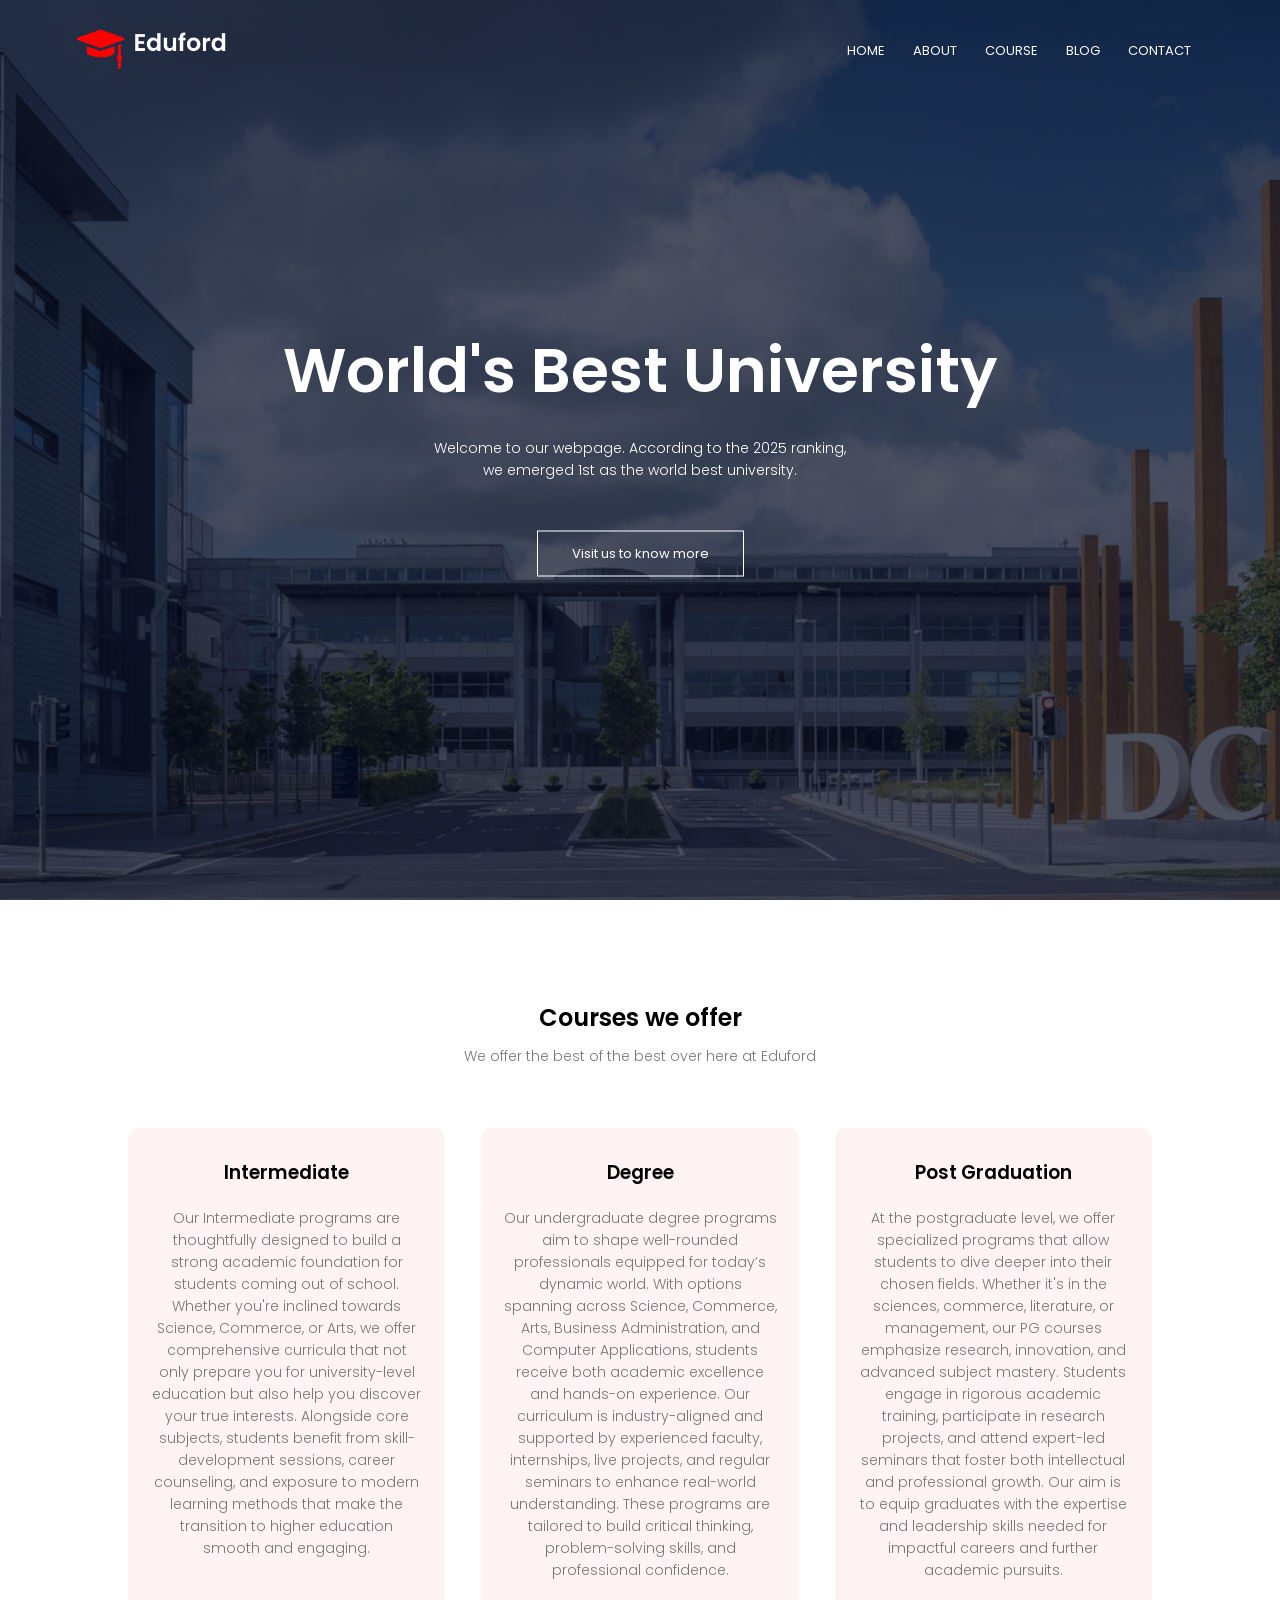
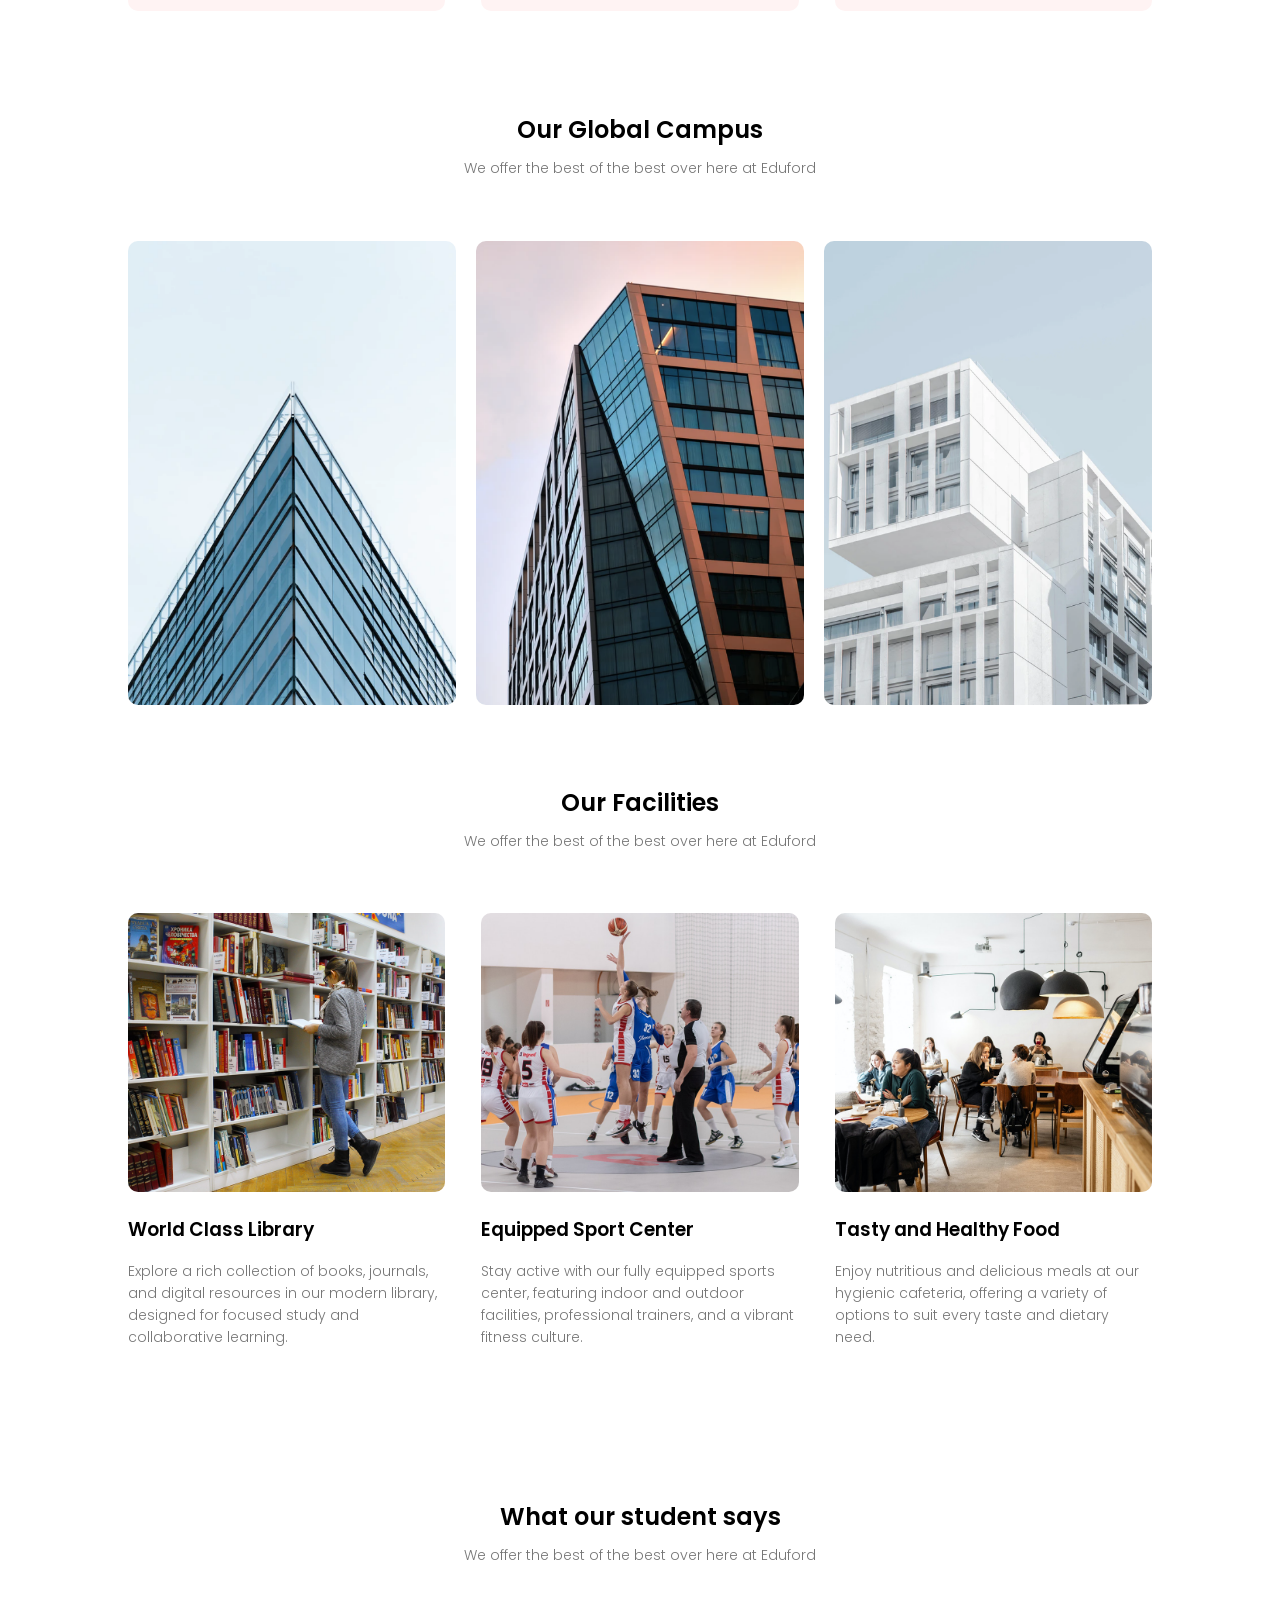
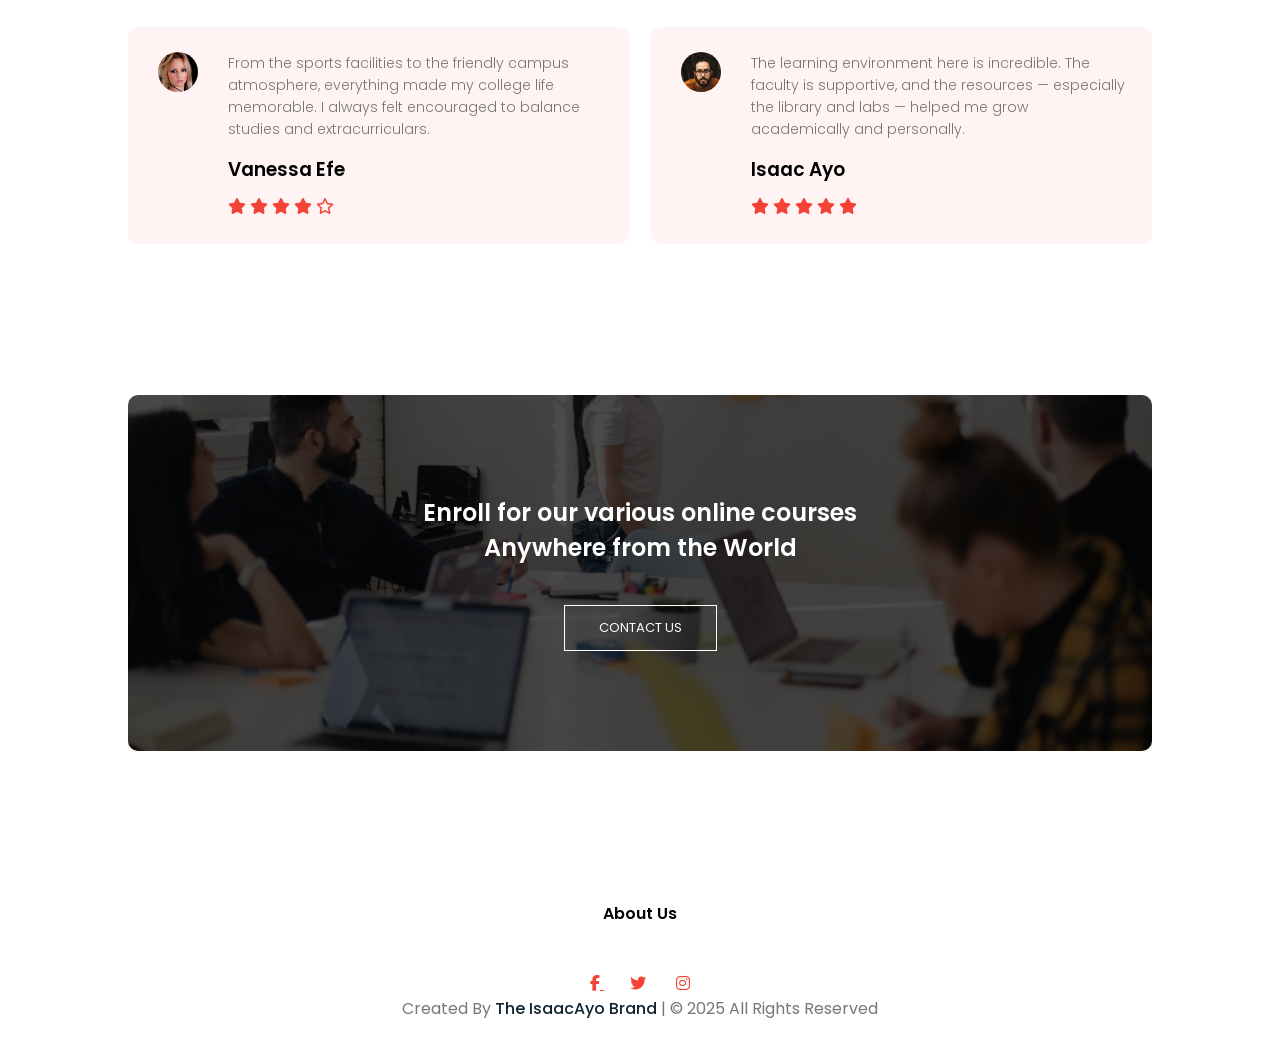
<file: index.html>
<!DOCTYPE html>
<html>
<head>
	<meta charset="utf-8">
	<meta name="viewport" content="width=device-width, initial-scale=1">
	<title>Eduford | Homepage</title>
	<link rel="stylesheet" href="https://cdnjs.cloudflare.com/ajax/libs/font-awesome/6.7.2/css/all.min.css" integrity="sha512-Evv84Mr4kqVGRNSgIGL/F/aIDqQb7xQ2vcrdIwxfjThSH8CSR7PBEakCr51Ck+w+/U6swU2Im1vVX0SVk9ABhg==" crossorigin="anonymous" referrerpolicy="no-referrer" />
	<link rel="stylesheet" type="text/css" href="style.css">
	<link rel="preconnect" href="https://fonts.googleapis.com">
<link rel="preconnect" href="https://fonts.gstatic.com" crossorigin>
<link href="https://fonts.googleapis.com/css2?family=Poppins:wght@400;500;600;700&display=swap" rel="stylesheet">
</head>
<body>
 
 <section class="header">
 	<nav>
 		<a href="index.html"><img src="img/logo.png"></a>
 		<div class="nav-link" id="navlink">
 			<div class="menu"><i class="fa-solid fa-xmark" onclick="hideMenu()"></i></div> 
 			<ul>
 				<li><a href="index.html">HOME</a></li>
 				<li><a href="about.html">ABOUT</a></li>
 				<li><a href="course.html">COURSE</a></li>
 				<li><a href="blog.html">BLOG</a></li>
 				<li><a href="contact.html">CONTACT</a></li>
 			</ul>
 		</div>
 		<div class="cancel"><i class="fa-solid fa-bars" onclick="showMenu()"></i></div>
 	</nav>

 	<div class="text-box">
 		<h1>World's Best University</h1>
 		<p>Welcome to our webpage. According to the 2025 ranking,<br> we emerged 1st as the world best university.</p>
 		<a href="register.html" class="hero-btn">Visit us to know more</a>
 	</div>
 </section>


<!--course-->
<section class="course" id="courses">
	<h1>Courses we offer</h1>
	<p>We offer the best of the best over here at Eduford</p>

	<div class="row">
		<div class="course-col">
			<h3>Intermediate</h3>
			<p>Our Intermediate programs are thoughtfully designed to build a strong academic foundation for students coming out of school. Whether you're inclined towards Science, Commerce, or Arts, we offer comprehensive curricula that not only prepare you for university-level education but also help you discover your true interests. Alongside core subjects, students benefit from skill-development sessions, career counseling, and exposure to modern learning methods that make the transition to higher education smooth and engaging.</p>
		</div>

		<div class="course-col">
			<h3>Degree</h3>
			<p>Our undergraduate degree programs aim to shape well-rounded professionals equipped for today’s dynamic world. With options spanning across Science, Commerce, Arts, Business Administration, and Computer Applications, students receive both academic excellence and hands-on experience. Our curriculum is industry-aligned and supported by experienced faculty, internships, live projects, and regular seminars to enhance real-world understanding. These programs are tailored to build critical thinking, problem-solving skills, and professional confidence.</p>
		</div>

		<div class="course-col">
			<h3>Post Graduation</h3>
			<p>At the postgraduate level, we offer specialized programs that allow students to dive deeper into their chosen fields. Whether it's in the sciences, commerce, literature, or management, our PG courses emphasize research, innovation, and advanced subject mastery. Students engage in rigorous academic training, participate in research projects, and attend expert-led seminars that foster both intellectual and professional growth. Our aim is to equip graduates with the expertise and leadership skills needed for impactful careers and further academic pursuits.
</p>
		</div>
	</div>

</section>

<!--Campus-->
<section class="campus">
	<h1>Our Global Campus</h1>
	<p>We offer the best of the best over here at Eduford</p>

	<div class="row">
		<div class="campus-col">
			<img src="img/london.png">
			<div class="layer">
				<h3>LONDON</h3>
			</div>
		</div>

		<div class="campus-col">
			<img src="img/newyork.png">
			<div class="layer">
				<h3>NEWYORK</h3>
			</div>
		</div>

		<div class="campus-col">
			<img src="img/washington.png">
			<div class="layer">
				<h3>WASHINGTON</h3>
			</div>
		</div>
	</div>
</section>

<!--facilities-->
<section class="facility">
	<h1>Our Facilities</h1>
	<p>We offer the best of the best over here at Eduford</p>

	<div class="row">
		<div class="facility-col">
			<img src="img/library.png">
			<h3>World Class Library</h3>
			<p>Explore a rich collection of books, journals, and digital resources in our modern library, designed for focused study and collaborative learning.</p>
		</div>

		<div class="facility-col">
			<img src="img/basketball.png">
			<h3>Equipped Sport Center</h3>
			<p>Stay active with our fully equipped sports center, featuring indoor and outdoor facilities, professional trainers, and a vibrant fitness culture.
</p>
		</div>

		<div class="facility-col">
			<img src="img/cafeteria.png">
			<h3>Tasty and Healthy Food</h3>
			<p>Enjoy nutritious and delicious meals at our hygienic cafeteria, offering a variety of options to suit every taste and dietary need.</p>
		</div>
	</div>
</section>

<!---Testimonials-->
<section class="testimony" id="blog">
	<h1>What our student says</h1>
	<p>We offer the best of the best over here at Eduford</p>

	<div class="row">
		<div class="testimony-col">
			<img src="img/user1.jpg">
			<div>
				<p>From the sports facilities to the friendly campus atmosphere, everything made my college life memorable. I always felt encouraged to balance studies and extracurriculars.</p>
				<h3>Vanessa Efe</h3>
					<i class="fa-solid fa-star" style="color: #f44336;"></i>
					<i class="fa-solid fa-star" style="color: #f44336;"></i>
					<i class="fa-solid fa-star" style="color: #f44336;"></i>
					<i class="fa-solid fa-star" style="color: #f44336;"></i>
					<i class="fa-regular fa-star" style="color: #f44336;"></i>
			</div>
		</div>

		<div class="testimony-col">
			<img src="img/user2.jpg">
			<div>
				<p>The learning environment here is incredible. The faculty is supportive, and the resources — especially the library and labs — helped me grow academically and personally.</p>
				<h3>Isaac Ayo</h3>
					<i class="fa-solid fa-star" style="color: #f44336;"></i>
					<i class="fa-solid fa-star" style="color: #f44336;"></i>
					<i class="fa-solid fa-star" style="color: #f44336;"></i>
					<i class="fa-solid fa-star" style="color: #f44336;"></i>
					<i class="fa-solid fa-star" style="color: #f44336;"></i>
			</div>
		</div>
	</div>
</section>


<!---Call to Action--->
<section class="cta">
	<h1>Enroll for our various online courses <br>Anywhere from the World</h1>
	<a href="contact.html" class="hero-btn">CONTACT US</a>
</section>

<!---Footer--->
<footer class="footer">
	<h4>About Us</h4>
	<p></p>
	<div class="media-icons">
		  <a href="#"><i class="fab fa-facebook-f"></i> </a>
		  <a href="#"><i class="fab fa-twitter"></i></a>
		  <a href="#"><i class="fab fa-instagram"></i></a>
	  </div>
	  <span>Created By <a href="#">The IsaacAyo Brand</a> | &#169; 2025 All Rights Reserved</span>
</footer>



<!--Js for toggle-->
 <script>
 	
 	var navlink = document.getElementById("navlink");

 	function showMenu(){
 		navlink.style.right = "0"
 	}
 	function hideMenu(){
 		navlink.style.right = "-200px"
 	}
 </script>
</body>
</html>
</file>
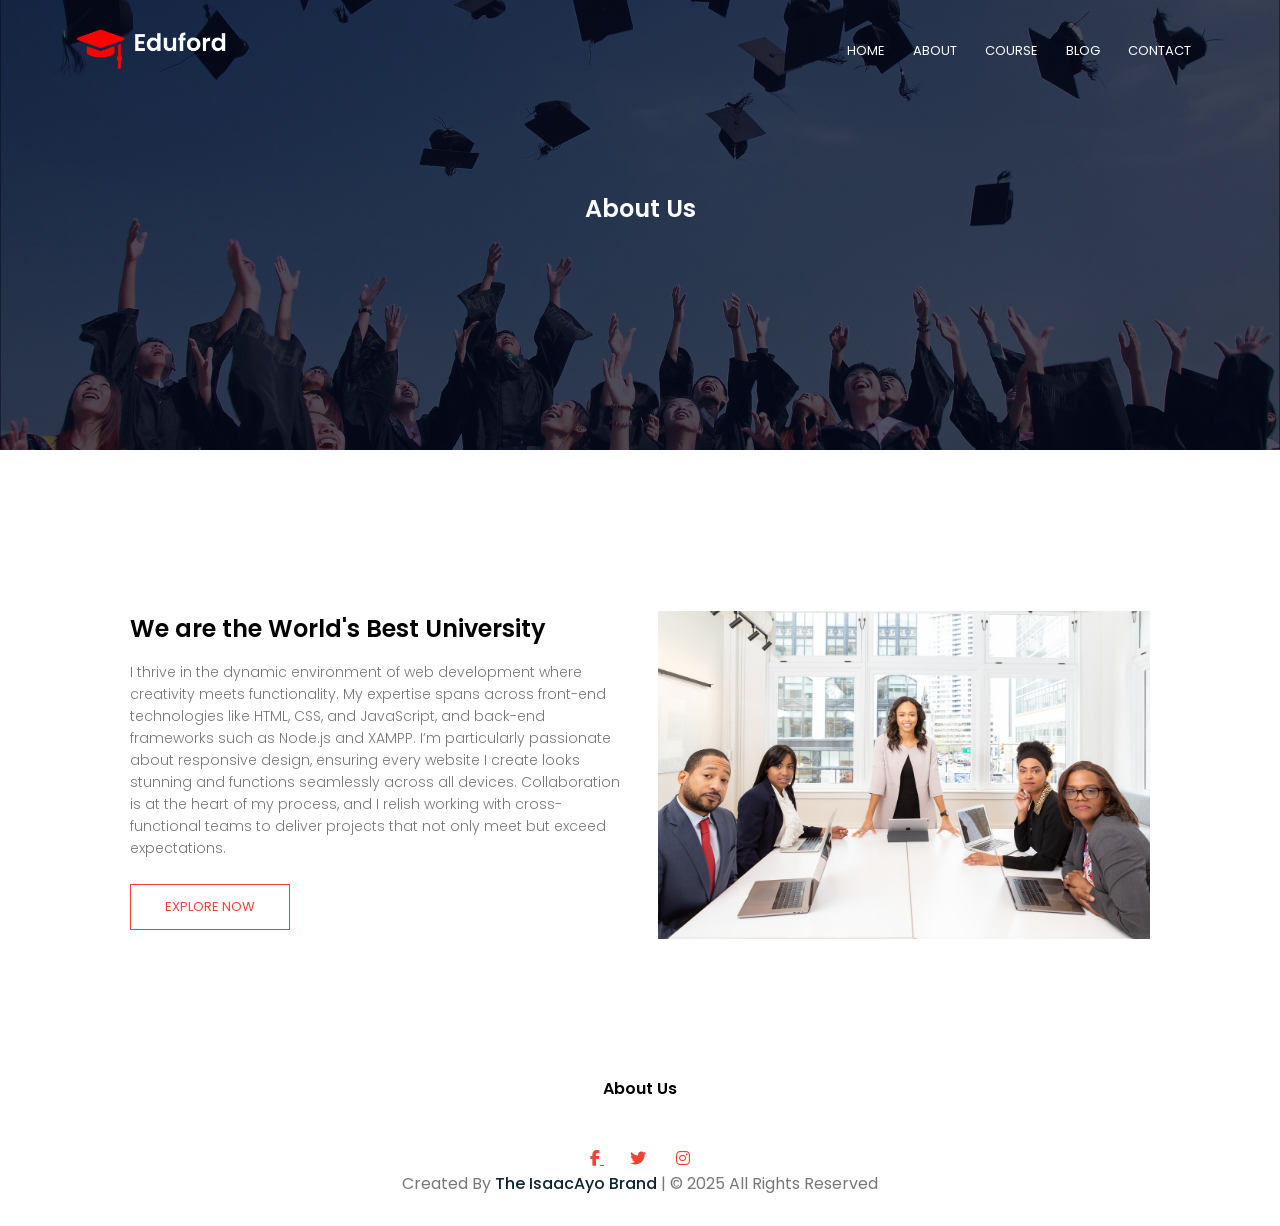
<file: about.html>
<!DOCTYPE html>
<html>
<head>
	<meta charset="utf-8">
	<meta name="viewport" content="width=device-width, initial-scale=1">
	<title>Eduford | About Us</title>
	<link rel="stylesheet" href="https://cdnjs.cloudflare.com/ajax/libs/font-awesome/6.7.2/css/all.min.css" integrity="sha512-Evv84Mr4kqVGRNSgIGL/F/aIDqQb7xQ2vcrdIwxfjThSH8CSR7PBEakCr51Ck+w+/U6swU2Im1vVX0SVk9ABhg==" crossorigin="anonymous" referrerpolicy="no-referrer" />
	<link rel="stylesheet" type="text/css" href="style.css">
	<link rel="preconnect" href="https://fonts.googleapis.com">
<link rel="preconnect" href="https://fonts.gstatic.com" crossorigin>
<link href="https://fonts.googleapis.com/css2?family=Poppins:wght@400;500;600;700&display=swap" rel="stylesheet">
</head>
<body>
 
 <section class="about-header">
 	<nav>
 		<a href="index.html"><img src="img/logo.png"> </a>
 		<div class="nav-link" id="navlink">
 			<div class="menu"><i class="fa-solid fa-xmark" onclick="hideMenu()"></i></div> 
 			<ul>
 				<li><a href="index.html">HOME</a></li>
 				<li><a href="about.html">ABOUT</a></li>
 				<li><a href="course.html">COURSE</a></li>
 				<li><a href="blog.html">BLOG</a></li>
 				<li><a href="contact.html">CONTACT</a></li>
 			</ul>
 		</div>
 		<div class="cancel"><i class="fa-solid fa-bars" onclick="showMenu()"></i></div> 
 	</nav>

 	<h1>About Us</h1>
 </section>

<!---About us content--->
<section class="about-us">
	<div class="row">
		<div class="about-col">
			<h1>We are the World's Best University</h1>
			<p>I thrive in the dynamic environment of web development where creativity meets functionality. My expertise spans across front-end technologies like HTML, CSS, and JavaScript, and back-end frameworks such as Node.js and XAMPP. I’m particularly passionate about responsive design, ensuring every website I create looks stunning and functions seamlessly across all devices. Collaboration is at the heart of my process, and I relish working with cross-functional teams to deliver projects that not only meet but exceed expectations.</p>
			<a href="" class="hero-btn red-btn">EXPLORE NOW</a>
		</div>

		<div class="about-col">
			<img src="img/about.jpg">
		</div>
	</div>
</section>

<!---Footer--->
<footer class="footer">
	<h4>About Us</h4>
	<p></p>
	<div class="media-icons">
		  <a href="#"><i class="fab fa-facebook-f"></i> </a>
		  <a href="#"><i class="fab fa-twitter"></i></a>
		  <a href="#"><i class="fab fa-instagram"></i></a>
	  </div>
	  <span>Created By <a href="#">The IsaacAyo Brand</a> | &#169; 2025 All Rights Reserved</span>
</footer>



<!--Js for toggle-->
 <script>
 	
 	var navlink = document.getElementById("navlink");

 	function showMenu(){
 		navlink.style.right = "0"
 	}
 	function hideMenu(){
 		navlink.style.right = "-200px"
 	}
 </script>
</body>
</html>
</file>
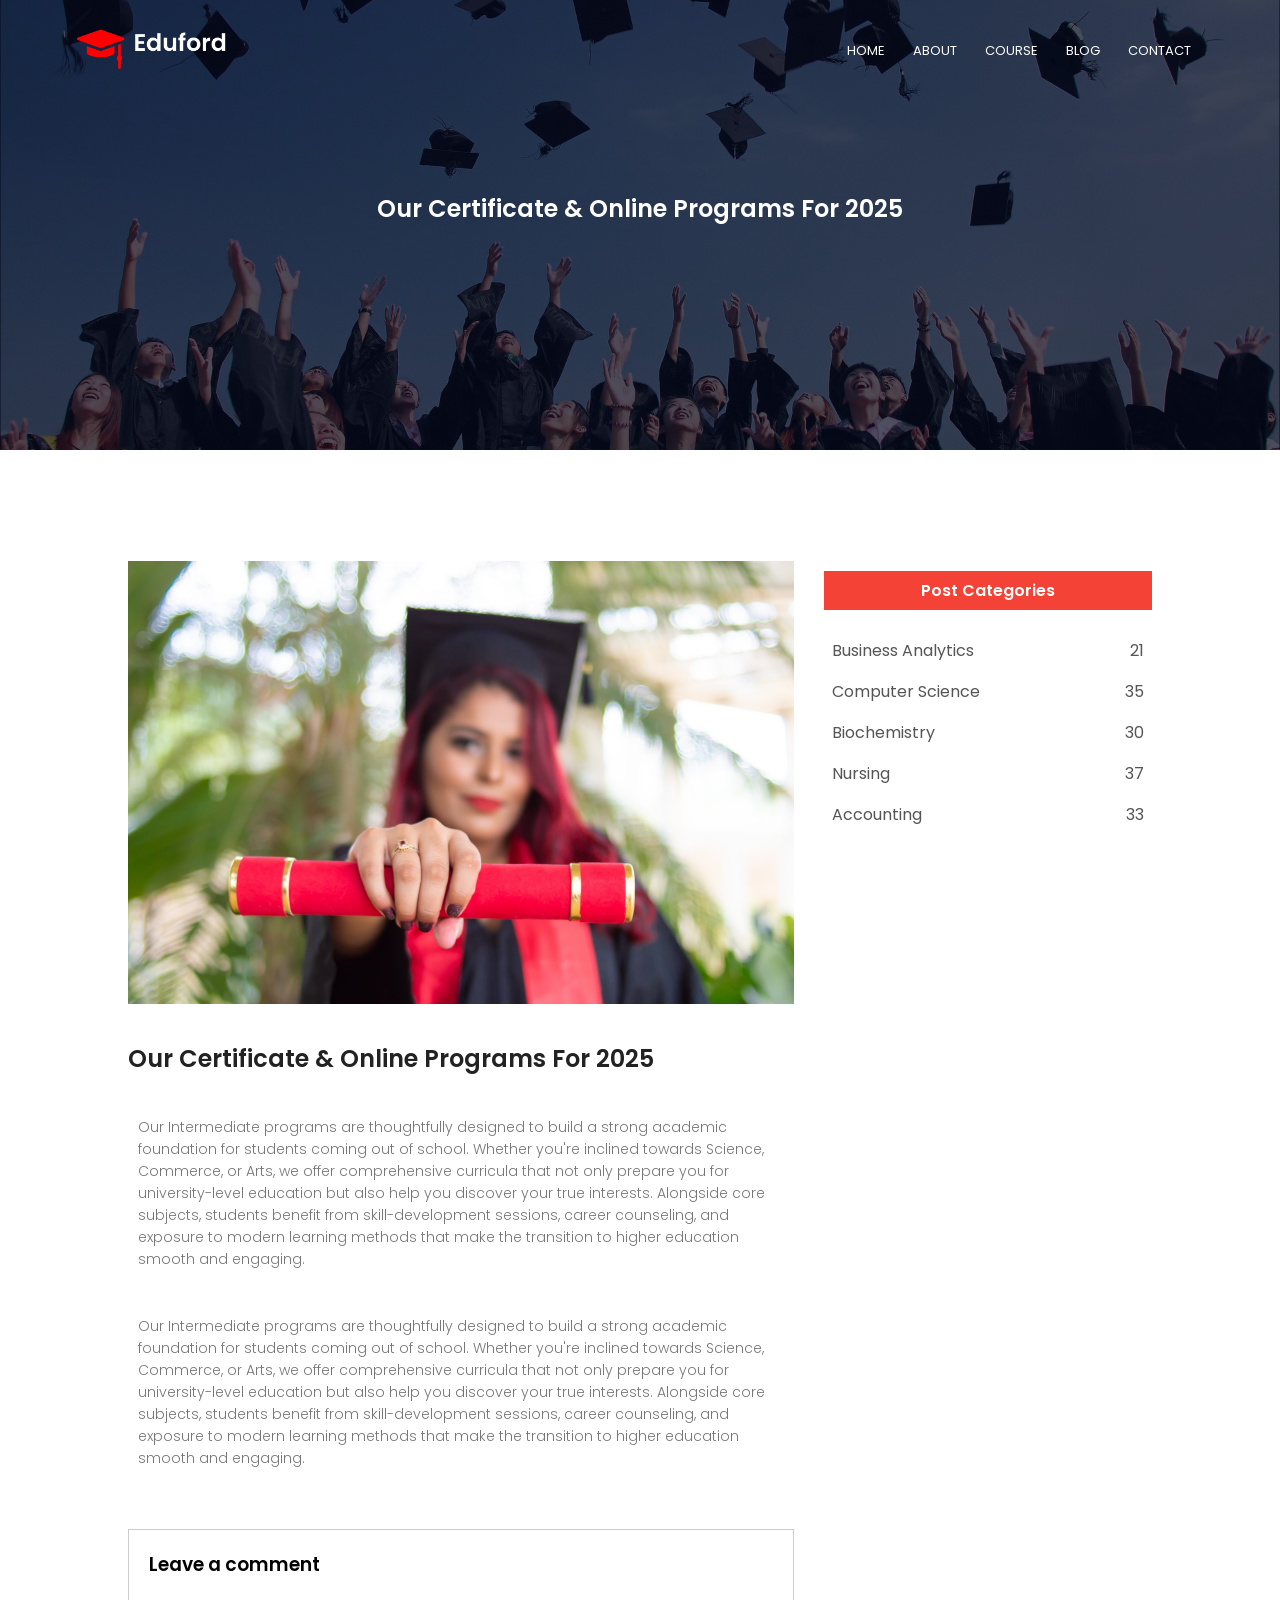
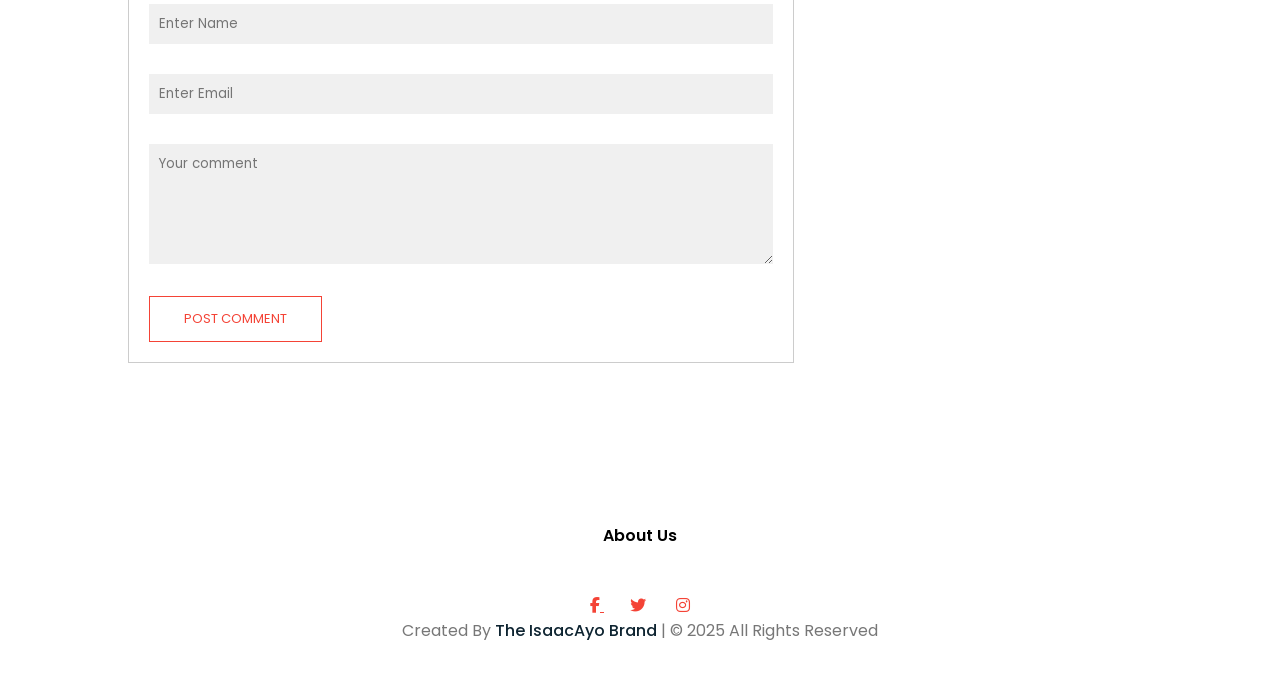
<file: blog.html>
<!DOCTYPE html>
<html>
<head>
	<meta charset="utf-8">
	<meta name="viewport" content="width=device-width, initial-scale=1">
	<title>Eduford | Blogs</title>
	<link rel="stylesheet" href="https://cdnjs.cloudflare.com/ajax/libs/font-awesome/6.7.2/css/all.min.css" integrity="sha512-Evv84Mr4kqVGRNSgIGL/F/aIDqQb7xQ2vcrdIwxfjThSH8CSR7PBEakCr51Ck+w+/U6swU2Im1vVX0SVk9ABhg==" crossorigin="anonymous" referrerpolicy="no-referrer" />
	<link rel="stylesheet" type="text/css" href="style.css">
	<link rel="preconnect" href="https://fonts.googleapis.com">
<link rel="preconnect" href="https://fonts.gstatic.com" crossorigin>
<link href="https://fonts.googleapis.com/css2?family=Poppins:wght@400;500;600;700&display=swap" rel="stylesheet">
</head>
<body>
 
 <section class="about-header">
 	<nav>
 		<a href="index.html"><img src="img/logo.png"> </a>
 		<div class="nav-link" id="navlink">
 			<div class="menu"><i class="fa-solid fa-xmark" onclick="hideMenu()"></i></div> 
 			<ul>
 				<li><a href="index.html">HOME</a></li>
 				<li><a href="about.html">ABOUT</a></li>
 				<li><a href="course.html">COURSE</a></li>
 				<li><a href="blog.html">BLOG</a></li>
 				<li><a href="contact.html">CONTACT</a></li>
 			</ul>
 		</div>
 		<div class="cancel"><i class="fa-solid fa-bars" onclick="showMenu()"></i></div> 
 	</nav>

 	<h1>Our Certificate & Online Programs For 2025 </h1>
 </section>

<!--blog page-->
<section class="blog-con">
	<div class="row">
		<div class="blog-left">
			<img src="img/certificate.jpg">
			<h2>Our Certificate & Online Programs For 2025 </h2>
			<p>Our Intermediate programs are thoughtfully designed to build a strong academic foundation for students coming out of school. Whether you're inclined towards Science, Commerce, or Arts, we offer comprehensive curricula that not only prepare you for university-level education but also help you discover your true interests. Alongside core subjects, students benefit from skill-development sessions, career counseling, and exposure to modern learning methods that make the transition to higher education smooth and engaging.</p><br>
			<p>Our Intermediate programs are thoughtfully designed to build a strong academic foundation for students coming out of school. Whether you're inclined towards Science, Commerce, or Arts, we offer comprehensive curricula that not only prepare you for university-level education but also help you discover your true interests. Alongside core subjects, students benefit from skill-development sessions, career counseling, and exposure to modern learning methods that make the transition to higher education smooth and engaging.</p>

			<div class="comment-box">

				<h3>Leave a comment</h3>
				
				<form class="comment-form">
					<input type="text" placeholder="Enter Name">
					<input type="email" placeholder="Enter Email">
					<textarea rows="5" placeholder="Your comment"></textarea>
					<button type="submit" class="hero-btn red-btn">POST COMMENT</button>
				</form>
			</div>
		</div>

		<div class="blog-right">
			<h3>Post Categories</h3>
			<div>
				<span>Business Analytics</span>
				<span>21</span>
			</div>
			<div>
				<span>Computer Science</span>
				<span>35</span>
			</div>
			<div>
				<span>Biochemistry</span>
				<span>30</span>
			</div>
			<div>
				<span>Nursing</span>
				<span>37</span>
			</div>
			<div>
				<span>Accounting</span>
				<span>33</span>
			</div>
		</div>
	</div>
</section>


<!---Footer--->

<footer class="footer">
	<h4>About Us</h4>
	<p></p>
	<div class="media-icons">
		  <a href="#"><i class="fab fa-facebook-f"></i> </a>
		  <a href="#"><i class="fab fa-twitter"></i></a>
		  <a href="#"><i class="fab fa-instagram"></i></a>
	  </div>
	  <span>Created By <a href="#">The IsaacAyo Brand</a> | &#169; 2025 All Rights Reserved</span>
</footer>



<!--Js for toggle-->
 <script>
 	
 	var navlink = document.getElementById("navlink");

 	function showMenu(){
 		navlink.style.right = "0"
 	}
 	function hideMenu(){
 		navlink.style.right = "-200px"
 	}
 </script>
</body>
</html>
</file>
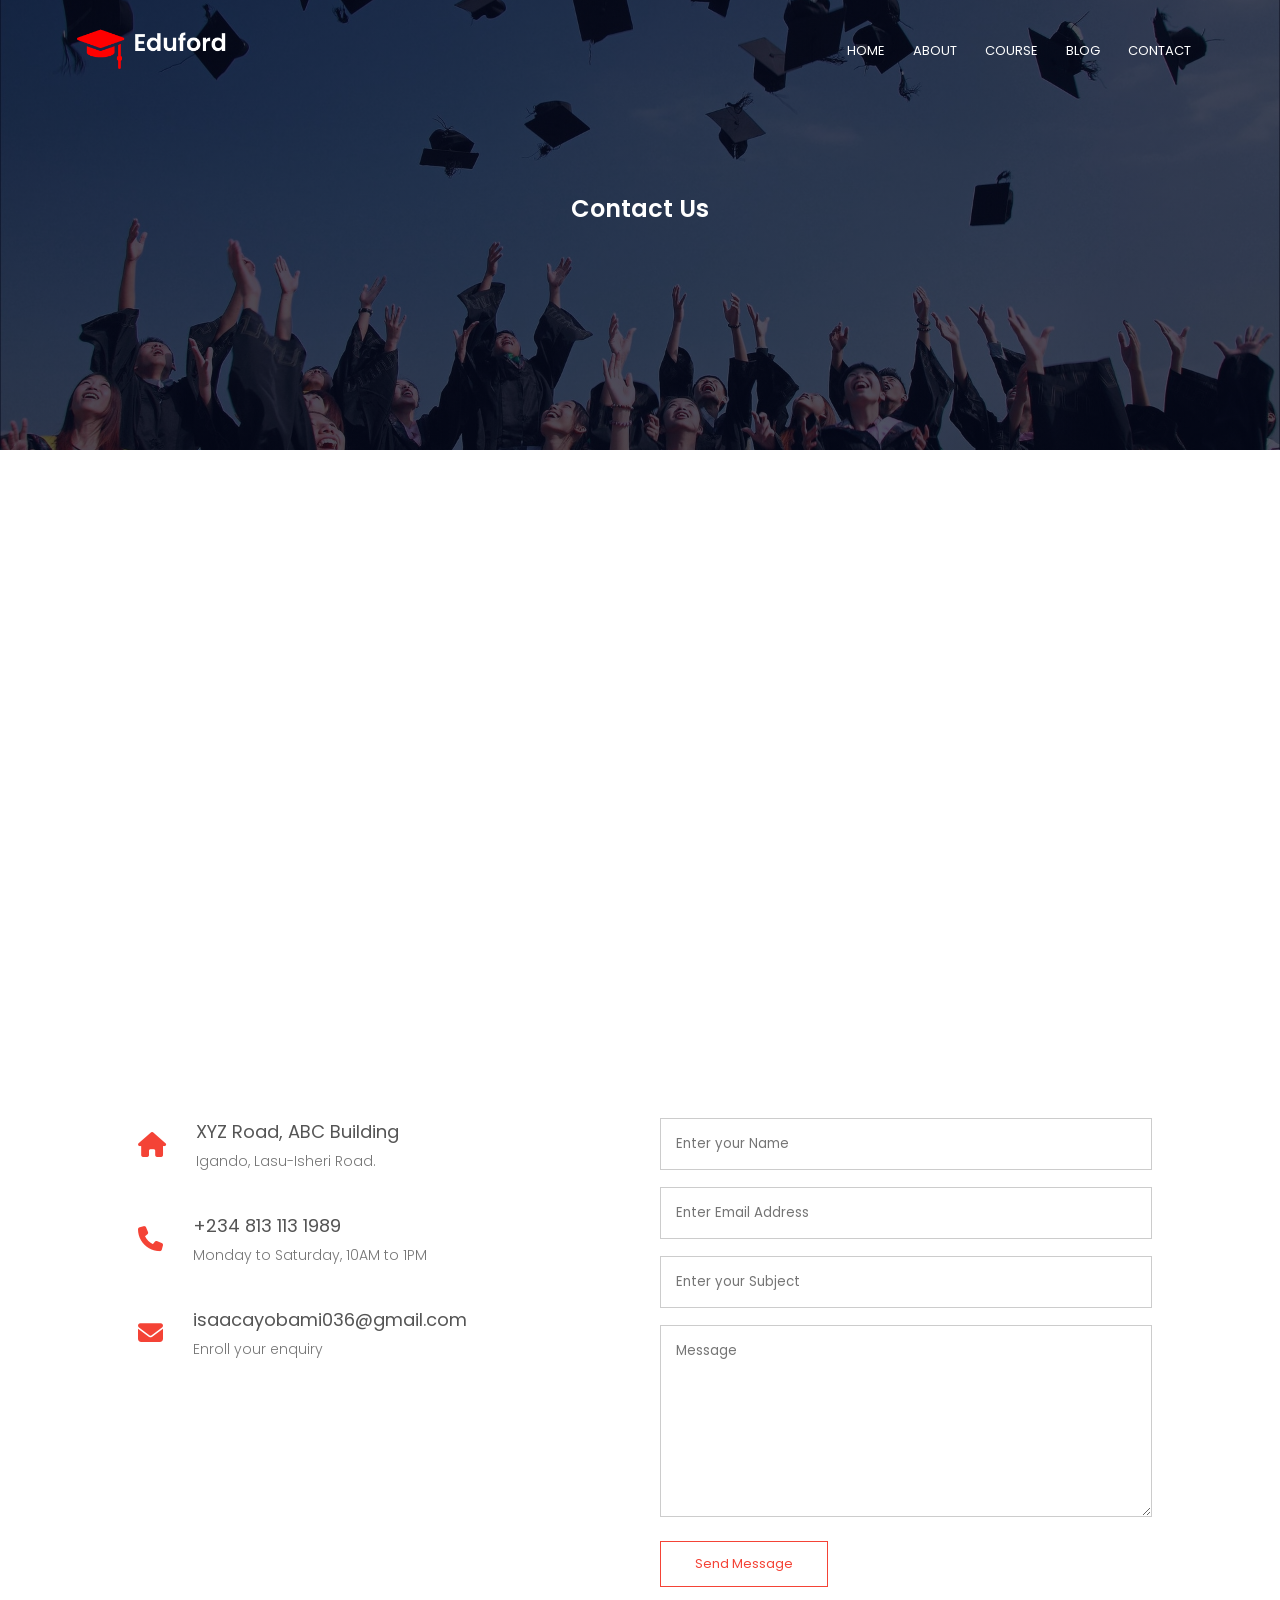
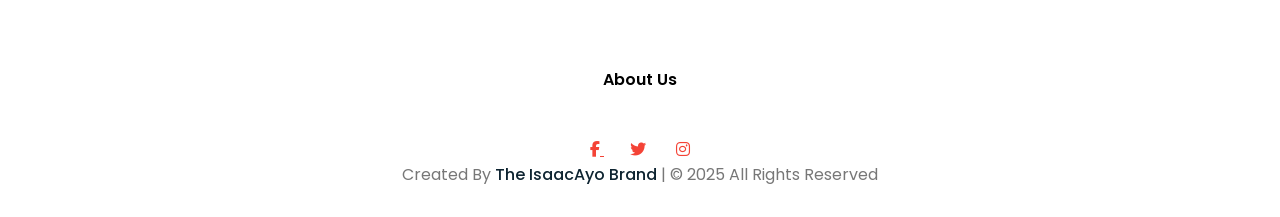
<file: contact.html>
<!DOCTYPE html>
<html>
<head>
	<meta charset="utf-8">
	<meta name="viewport" content="width=device-width, initial-scale=1">
	<title>Eduford | Contact Us</title>
	<link rel="stylesheet" href="https://cdnjs.cloudflare.com/ajax/libs/font-awesome/6.7.2/css/all.min.css" integrity="sha512-Evv84Mr4kqVGRNSgIGL/F/aIDqQb7xQ2vcrdIwxfjThSH8CSR7PBEakCr51Ck+w+/U6swU2Im1vVX0SVk9ABhg==" crossorigin="anonymous" referrerpolicy="no-referrer" />
	<link rel="stylesheet" type="text/css" href="style.css">
	<link rel="preconnect" href="https://fonts.googleapis.com">
<link rel="preconnect" href="https://fonts.gstatic.com" crossorigin>
<link href="https://fonts.googleapis.com/css2?family=Poppins:wght@400;500;600;700&display=swap" rel="stylesheet">
</head>
<body>
 
 <section class="about-header">
 	<nav>
 		<a href="index.html"><img src="img/logo.png"> </a>
 		<div class="nav-link" id="navlink">
 			<div class="menu"><i class="fa-solid fa-xmark" onclick="hideMenu()"></i></div> 
 			<ul>
 				<li><a href="index.html">HOME</a></li>
 				<li><a href="about.html">ABOUT</a></li>
 				<li><a href="course.html">COURSE</a></li>
 				<li><a href="blog.html">BLOG</a></li>
 				<li><a href="contact.html">CONTACT</a></li>
 			</ul>
 		</div>
 		<div class="cancel"><i class="fa-solid fa-bars" onclick="showMenu()"></i></div> 
 	</nav>

 	<h1>Contact Us</h1>
 </section>

<!---contact us--->
<section class="location">
	
	<iframe src="https://www.google.com/maps/embed?pb=!1m18!1m12!1m3!1d3963.8490121739155!2d3.239387711213802!3d6.540743322934082!2m3!1f0!2f0!3f0!3m2!1i1024!2i768!4f13.1!3m3!1m2!1s0x103b856c12afe3f3%3A0xabe57f11cfb93e35!2s8%20Nureni%20Akintunde%20St%2C%20Ijegun%2C%20Lagos%20102213%2C%20Lagos!5e0!3m2!1sen!2sng!4v1752759883082!5m2!1sen!2sng" width="100%" height="450" style="border:0;" allowfullscreen="" loading="lazy" referrerpolicy="no-referrer-when-downgrade"></iframe>

</section>

<section class="contact-us">
	<div class="row">
		<div class="contact-col">
			<div><i class="fa-solid fa-house"></i>
				<span>
					<h5>XYZ Road, ABC Building</h5>
					<p>Igando, Lasu-Isheri Road.</p>
				</span>
			</div>

			<div><i class="fa-solid fa-phone"></i>
				<span>
					<h5>+234 813 113 1989</h5>
					<p>Monday to Saturday, 10AM to 1PM</p>
				</span>
			</div>

			<div><i class="fa-solid fa-envelope"></i>
				<span>
					<h5>isaacayobami036@gmail.com</h5>
					<p>Enroll your enquiry</p>
				</span>
			</div>
		</div>

		<div class="contact-col">

			<form action="">
				<input type="text" placeholder="Enter your Name" required/>
				<input type="email" placeholder="Enter Email Address" required/>
				<input type="text" placeholder="Enter your Subject" required/>
				<textarea rows="8" placeholder="Message" required/></textarea>
				<button type="submit" class="hero-btn red-btn">Send Message</button>
			</form>
		</div>
	</div>
</section>

<!---Footer--->
<footer class="footer">
	<h4>About Us</h4>
	<p></p>
	<div class="media-icons">
		  <a href="#"><i class="fab fa-facebook-f"></i> </a>
		  <a href="#"><i class="fab fa-twitter"></i></a>
		  <a href="#"><i class="fab fa-instagram"></i></a>
	  </div>
	  <span>Created By <a href="#">The IsaacAyo Brand</a> | &#169; 2025 All Rights Reserved</span>
</footer>



<!--Js for toggle-->
 <script>
 	
 	var navlink = document.getElementById("navlink");

 	function showMenu(){
 		navlink.style.right = "0"
 	}
 	function hideMenu(){
 		navlink.style.right = "-200px"
 	}
 </script>
</body>
</html>
</file>
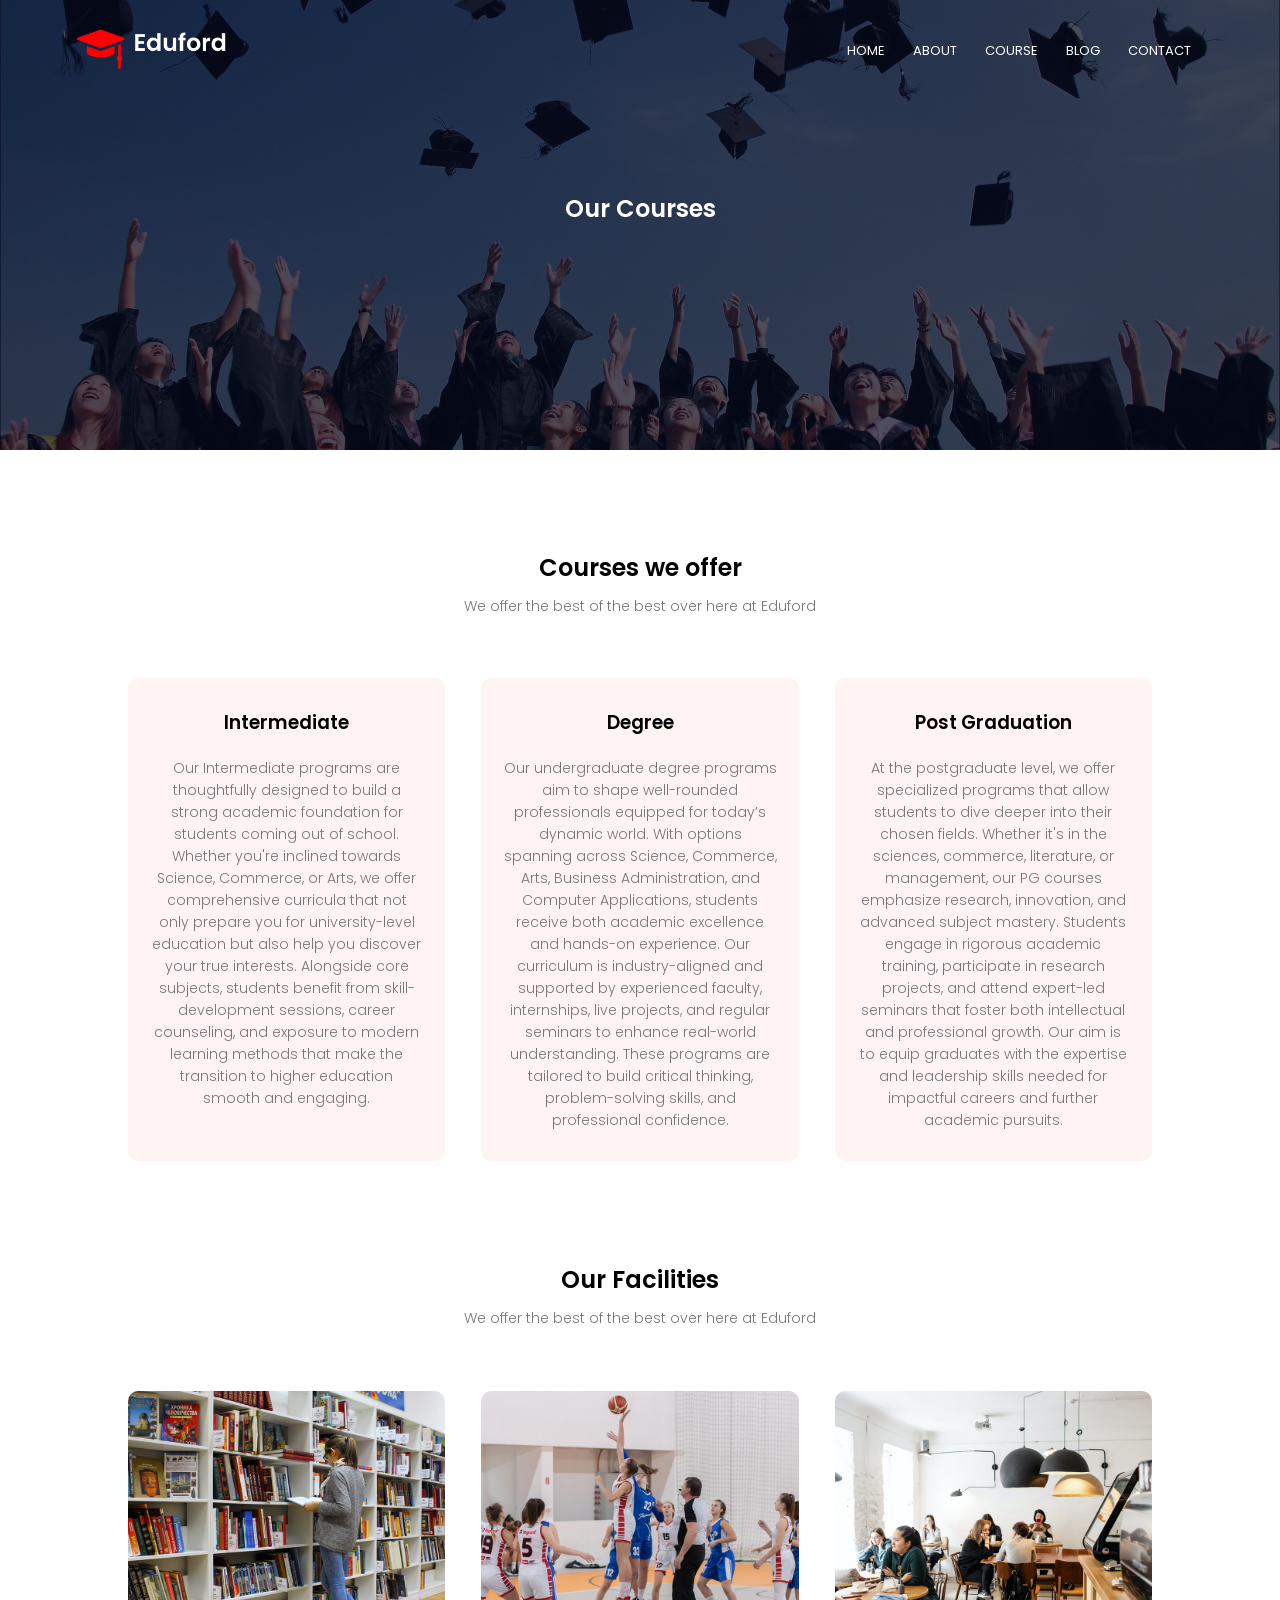
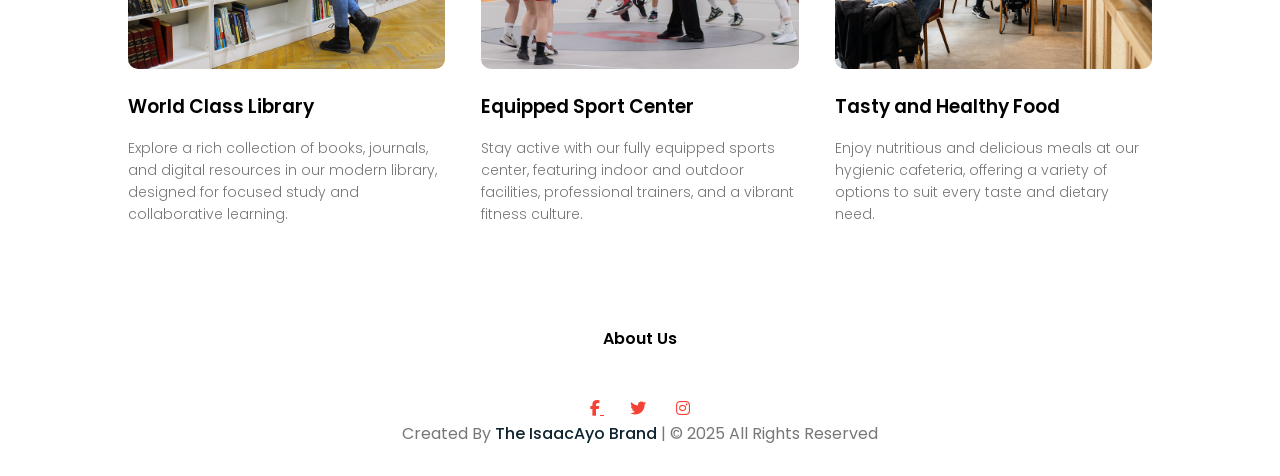
<file: course.html>
<!DOCTYPE html>
<html>
<head>
	<meta charset="utf-8">
	<meta name="viewport" content="width=device-width, initial-scale=1">
	<title>Eduford | Courses</title>
	<link rel="stylesheet" href="https://cdnjs.cloudflare.com/ajax/libs/font-awesome/6.7.2/css/all.min.css" integrity="sha512-Evv84Mr4kqVGRNSgIGL/F/aIDqQb7xQ2vcrdIwxfjThSH8CSR7PBEakCr51Ck+w+/U6swU2Im1vVX0SVk9ABhg==" crossorigin="anonymous" referrerpolicy="no-referrer" />
	<link rel="stylesheet" type="text/css" href="style.css">
	<link rel="preconnect" href="https://fonts.googleapis.com">
<link rel="preconnect" href="https://fonts.gstatic.com" crossorigin>
<link href="https://fonts.googleapis.com/css2?family=Poppins:wght@400;500;600;700&display=swap" rel="stylesheet">
</head>
<body>
 
 <section class="about-header">
 	<nav>
 		<a href="index.html"><img src="img/logo.png"> </a>
 		<div class="nav-link" id="navlink">
 			<div class="menu"><i class="fa-solid fa-xmark" onclick="hideMenu()"></i></div> 
 			<ul>
 				<li><a href="index.html">HOME</a></li>
 				<li><a href="about.html">ABOUT</a></li>
 				<li><a href="course.html">COURSE</a></li>
 				<li><a href="blog.html">BLOG</a></li>
 				<li><a href="contact.html">CONTACT</a></li>
 			</ul>
 		</div>
 		<div class="cancel"><i class="fa-solid fa-bars" onclick="showMenu()"></i></div> 
 	</nav>

 	<h1>Our Courses</h1>
 </section>



<!--course-->

<section class="course" id="courses">
	<h1>Courses we offer</h1>
	<p>We offer the best of the best over here at Eduford</p>

	<div class="row">
		<div class="course-col">
			<h3>Intermediate</h3>
			<p>Our Intermediate programs are thoughtfully designed to build a strong academic foundation for students coming out of school. Whether you're inclined towards Science, Commerce, or Arts, we offer comprehensive curricula that not only prepare you for university-level education but also help you discover your true interests. Alongside core subjects, students benefit from skill-development sessions, career counseling, and exposure to modern learning methods that make the transition to higher education smooth and engaging.</p>
		</div>

		<div class="course-col">
			<h3>Degree</h3>
			<p>Our undergraduate degree programs aim to shape well-rounded professionals equipped for today’s dynamic world. With options spanning across Science, Commerce, Arts, Business Administration, and Computer Applications, students receive both academic excellence and hands-on experience. Our curriculum is industry-aligned and supported by experienced faculty, internships, live projects, and regular seminars to enhance real-world understanding. These programs are tailored to build critical thinking, problem-solving skills, and professional confidence.</p>
		</div>

		<div class="course-col">
			<h3>Post Graduation</h3>
			<p>At the postgraduate level, we offer specialized programs that allow students to dive deeper into their chosen fields. Whether it's in the sciences, commerce, literature, or management, our PG courses emphasize research, innovation, and advanced subject mastery. Students engage in rigorous academic training, participate in research projects, and attend expert-led seminars that foster both intellectual and professional growth. Our aim is to equip graduates with the expertise and leadership skills needed for impactful careers and further academic pursuits.
</p>
		</div>
	</div>

</section>



<!--facilities-->

<section class="facility">
	<h1>Our Facilities</h1>
	<p>We offer the best of the best over here at Eduford</p>

	<div class="row">
		<div class="facility-col">
			<img src="img/library.png">
			<h3>World Class Library</h3>
			<p>Explore a rich collection of books, journals, and digital resources in our modern library, designed for focused study and collaborative learning.</p>
		</div>

		<div class="facility-col">
			<img src="img/basketball.png">
			<h3>Equipped Sport Center</h3>
			<p>Stay active with our fully equipped sports center, featuring indoor and outdoor facilities, professional trainers, and a vibrant fitness culture.
</p>
		</div>

		<div class="facility-col">
			<img src="img/cafeteria.png">
			<h3>Tasty and Healthy Food</h3>
			<p>Enjoy nutritious and delicious meals at our hygienic cafeteria, offering a variety of options to suit every taste and dietary need.</p>
		</div>
	</div>
</section>



<!---Footer--->

<footer class="footer">
	<h4>About Us</h4>
	<p></p>
	<div class="media-icons">
		  <a href="#"><i class="fab fa-facebook-f"></i> </a>
		  <a href="#"><i class="fab fa-twitter"></i></a>
		  <a href="#"><i class="fab fa-instagram"></i></a>
	  </div>
	  <span>Created By <a href="#">The IsaacAyo Brand</a> | &#169; 2025 All Rights Reserved</span>
</footer>



<!--Js for toggle-->
 <script>
 	
 	var navlink = document.getElementById("navlink");

 	function showMenu(){
 		navlink.style.right = "0"
 	}
 	function hideMenu(){
 		navlink.style.right = "-200px"
 	}
 </script>
</body>
</html>
</file>
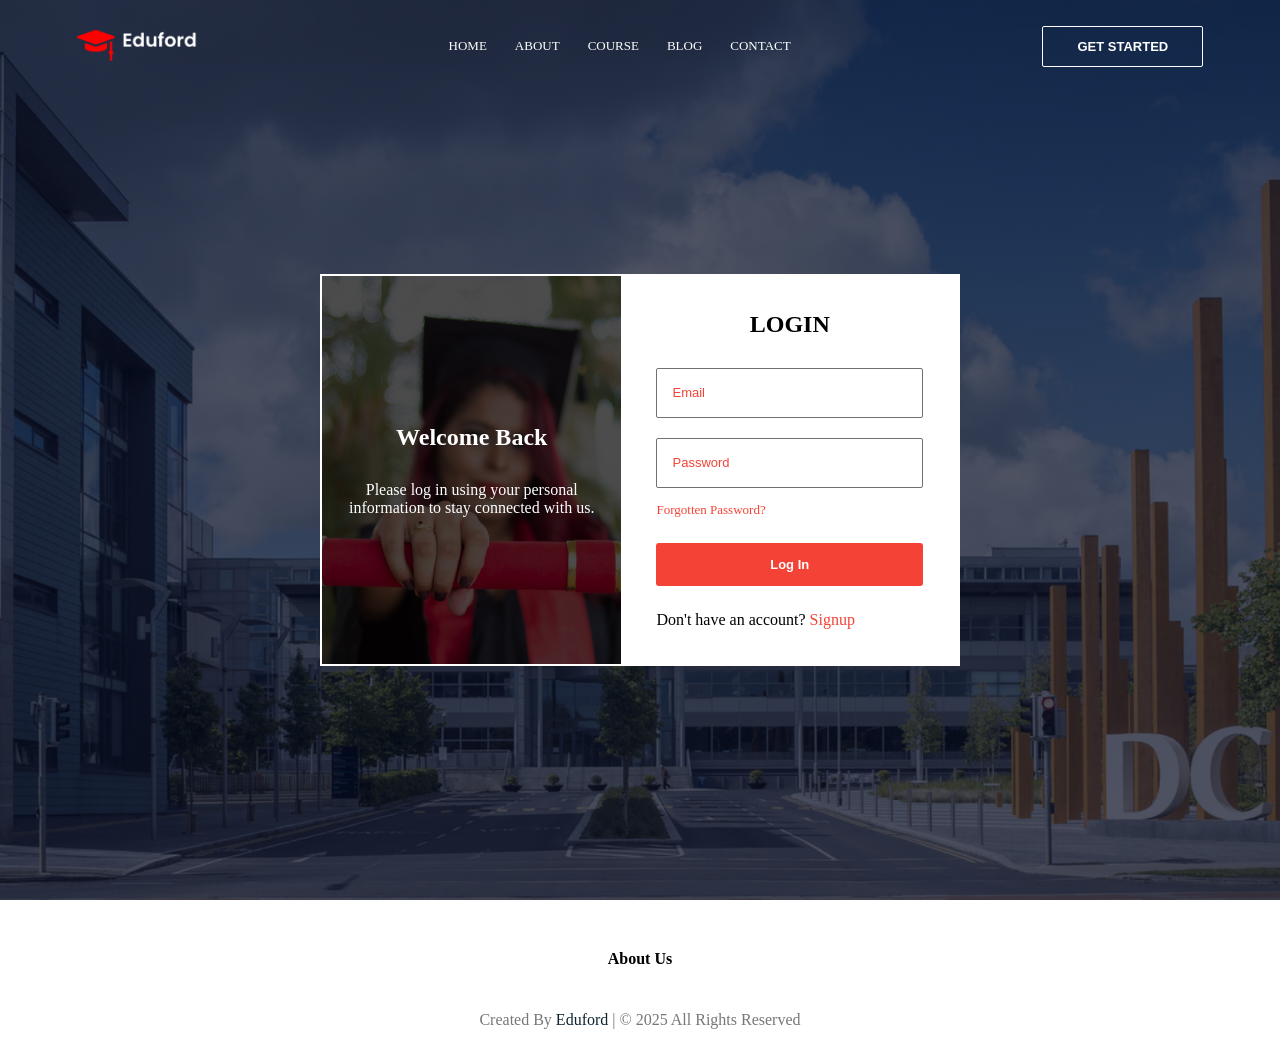
<file: login.html>
<!DOCTYPE html>
<html>
<head>
	<meta charset="utf-8">
	<meta name="viewport" content="width=device-width, initial-scale=1">
	<title>Login Page</title>
	<link rel="stylesheet" href="login.css">
</head>
<body>

<section class="header">
	<nav>
	<a href="#" class="logo"><img src="img/logo.png"></a>
	<div class="links">
	<ul>
		<li><a href="index.html">HOME</a></li>
		<li><a href="about.html">ABOUT</a></li>
		<li><a href="course.html">COURSE</a></li>
		<li><a href="blog.html">BLOG</a></li>
		<li><a href="contact.html">CONTACT</a></li>
	</ul>
	</div>
	<a href="register.html"><button class="log-btn">GET STARTED</button></a> 
	</nav>


	<!--- Form -->
<div class="form">
	<div class="form-box">
		<div class="form-details">
			<h2>Welcome Back</h2>
			<p>Please log in using your personal<br> information to stay connected with us.</p>
		</div>

		<div class="form-content">
			<h2>LOGIN</h2>
			<form action="method">
				<div class="input-field">
					<input type="text" placeholder="Email" required/>
				</div>

				<div class="input-field">
					<input type="password" placeholder="Password" required/>
				</div>
				<a href="#" class="forgot-pass">Forgotten Password?</a>
				<a href="index.html"><button type="button">Log In</button></a>
			</form>
			<div class="bottom-link">
				Don't have an account?
				<a href="register.html">Signup</a>
			</div>
		</div>
	</div>
</div>
</section>

<!---Footer--->
<footer class="footer">
	<h4>About Us</h4>
	<p></p>
	<div class="media-icons">
		  <a href="#"><i class="fab fa-facebook-f"></i> </a>
		  <a href="#"><i class="fab fa-twitter"></i></a>
		  <a href="#"><i class="fab fa-instagram"></i></a>
	  </div>
	  <span>Created By <a href="#">Eduford</a> | &#169; 2025 All Rights Reserved</span>
</footer>

</body>
</html>
</file>
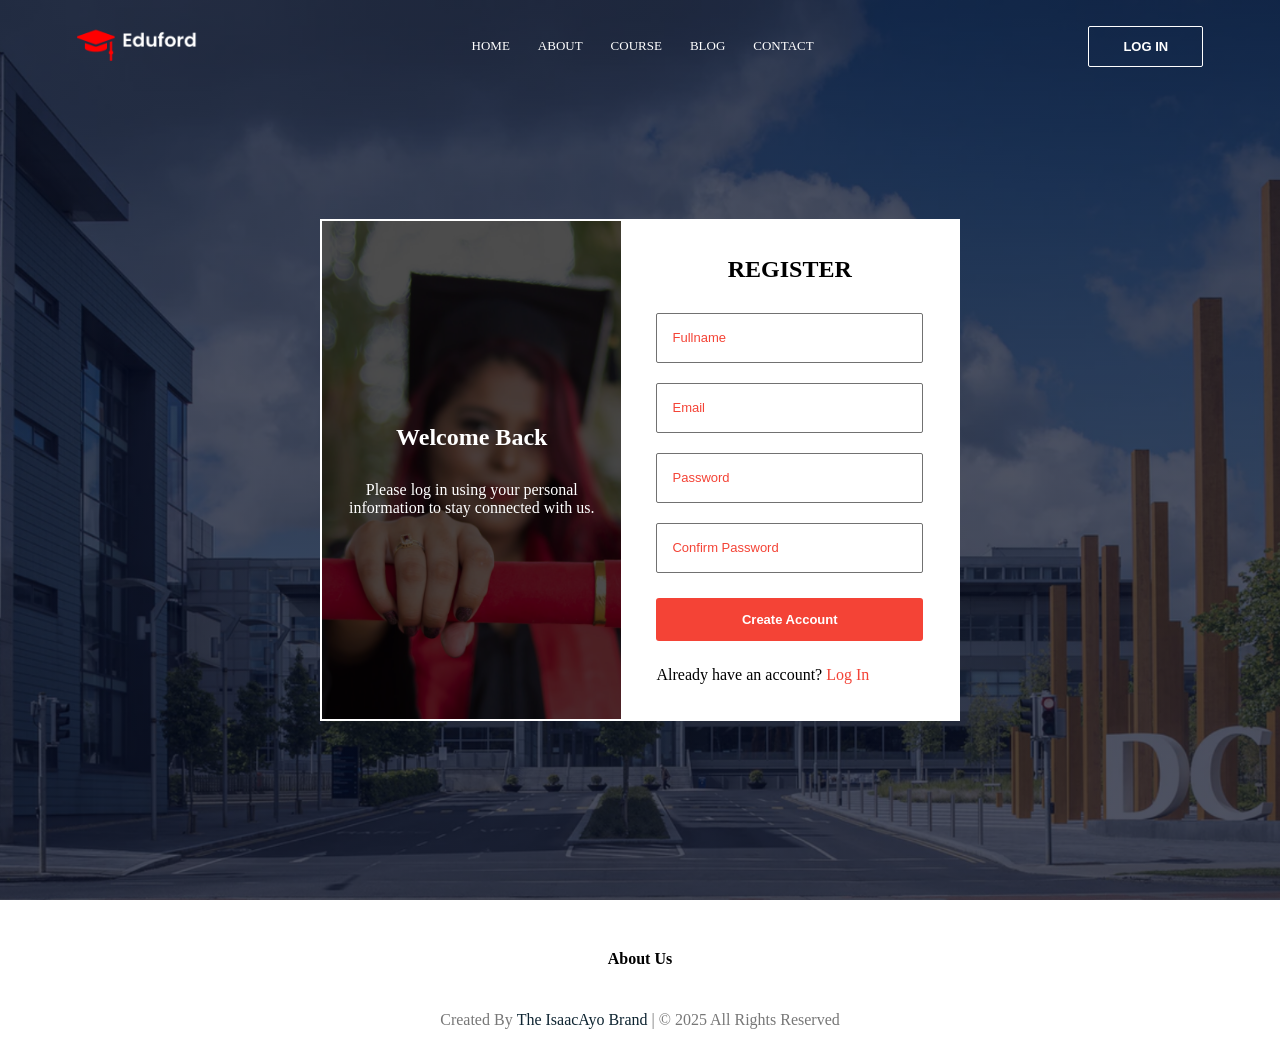
<file: register.html>
<!DOCTYPE html>
<html>
<head>
	<meta charset="utf-8">
	<meta name="viewport" content="width=device-width, initial-scale=1">
	<title>Sign Up</title>
	<link rel="stylesheet" href="register.css">
</head>
<body>
<section class="header">
	<nav>
	<a href="#" class="logo"><img src="img/logo.png"></a>
	<div  class="links">
	<ul>
		<li><a href="index.html">HOME</a></li>
		<li><a href="about.html">ABOUT</a></li>
		<li><a href="course.html">COURSE</a></li>
		<li><a href="blog.html">BLOG</a></li>
		<li><a href="contact.html">CONTACT</a></li>
	</ul>
	</div>
	<a href="login.html"><button class="log-btn">LOG IN</button></a>
	</nav>


	<!--- Form -->
<div class="form">
	<div class="form-box">
		<div class="form-details">
			<h2>Welcome Back</h2>
			<p>Please log in using your personal<br> information to stay connected with us.</p>
		</div>
		
		<div class="form-content">
			<h2>REGISTER</h2>
			<form action="method">
				<div class="input-field">
					<input type="text" placeholder="Fullname" required/>
				</div>

				<div class="input-field">
					<input type="text" placeholder="Email" required/>
				</div>

				<div class="input-field">
					<input type="password" placeholder="Password" required/>
				</div>
				
				<div class="input-field">
					<input type="password" placeholder="Confirm Password" required/>
				</div>

				<button type="submit">Create Account</button>
			</form>
			<div class="bottom-link">
				Already have an account?
				<a href="login.html">Log In</a>
			</div>
		</div>
	</div>
</div>
</section>

<!---Footer--->
<footer class="footer">
	<h4>About Us</h4>
	<p></p>
	<div class="media-icons">
		  <a href="#"><i class="fab fa-facebook-f"></i> </a>
		  <a href="#"><i class="fab fa-twitter"></i></a>
		  <a href="#"><i class="fab fa-instagram"></i></a>
	  </div>
	  <span>Created By <a href="#">The IsaacAyo Brand</a> | &#169; 2025 All Rights Reserved</span>
</footer>
</body>
</html>
</file>
<file: style.css>
*{
	margin: 0;
	padding: 0;
	font-family: 'poppins', sans-serif;
}
.header{
	min-height: 100vh;
	width: 100%;
	background-image: linear-gradient(rgba(4, 9, 30, 0.7),rgba(4, 9, 30, 0.7)),url(img/banner.png);
	background-position: center;
	background-size: cover;
}
nav{
	display: flex;
	padding: 2% 6%;
	justify-content: space-between;
	align-items: center;
}
nav img{
	width: 150px;
}
.nav-link{
	flex: 1;
	text-align: right;
}
.nav-link ul li{
	list-style: none;
	display: inline-block;
	padding: 8px 12px;
	
}
.nav-link ul li a{
	text-decoration: none;
	color: #fff;
	font-size: 13px;
}
.nav-link ul li::after{
	content: '';
	width: 0%;
	height: 2px;
	background: #f44336;
	display: block;
	margin: auto;
	transition: 0.5s;
}
.nav-link ul li:hover::after{
	width: 100%;
}
.text-box{
	width: 90%;
	color: #fff;
	position: absolute;
	top: 50%;
	left: 50%;
	transform: translate(-50%, -50%);
	text-align: center;	
}
.text-box h1{
	font-size: 62px;
}
.text-box p{
	margin: 10px 0 40px;
	font-size: 14px;
	color: #fff;
}
.hero-btn{
	display: inline-block;
	text-decoration: none;
	color: #fff;
	border: 1px solid #fff;
	padding: 12px 34px;
	font-size: 13px;
	background: transparent;
	position: relative;
	cursor: pointer;
}
.hero-btn:hover{
	border: 1px solid #f44336;
	background: #f44336;
	transition: 1s;
}
.menu,
.cancel{
	display: none;
}

@media(max-width: 700px){
	.text-box h1{
	font-size: 20px;
}
	.nav-link ul li{
		display: block;
	}
	.nav-link{
		position: fixed;
		background: #f44336;
		height: 100vh;
		width: 200px;
		top: 0;
		right: -200px;
		text-align: left;
		z-index: 2;
		transition: 1s;
	}
	.menu,
	.cancel{
		display: block;
		color: #fff;
		margin: 10px;
		font-size: 22px;
		cursor: pointer;
	}
	.nav-link ul{
		padding: 30px;
	}
	.row{
		flex-direction: column;
	}
	.testimony-col img{
		margin-left: 0px;
		margin-right: 15px;
	}
	.cta h1{
		font-size: 24px;
	}
	.footer span{
		font-size: 10px;
	}
}

/*---course---*/
.course{
width: 80%;	
margin: auto;
text-align: center;
padding-top: 100px;
}
h1{
	font-size: 36ps;
	font-weight: 600;
}
p{
color: #777;	
font-size: 14px;
font-weight: 300;
line-height: 22px;
padding: 10px;
}
.row{
	margin-top: 5%;
	display: flex;
	justify-content: space-between;
}
.course-col{
	flex-basis: 31%;
	background: #fff3f3;
	border-radius: 10px;
	margin-bottom: 5%;
	padding: 20px 12px;
	box-sizing: border-box;
}
h3{
	text-align: center;
	font-weight: 600;
	margin: 10px 0;
}
.course-col:hover{
	box-shadow: 0 0 20px 0px rgba(0, 0, 0, 0.2);
	transition: 0.5s;
}

/*---campus---*/
.campus{
	width: 80%;
	margin: auto;
	text-align: center;
	padding-top: 50px;
}
.campus-col{
	flex-basis: 32%;
	border: 10px;
	margin-bottom: 30px;
	position: relative;
	overflow: hidden;
	border-radius: 10px;
}
.campus-col img{
	width: 100%;
	display: block;
}
.layer{
	background: transparent;
	height: 100%;
	width: 100%;
	position: absolute;
	top: 0;
	left: 0;
	transition: 0.5s;
}
.layer:hover{
	background: rgba(226, 0, 0, 0.7);
}
.layer h3{
	width: 100%;
	font-weight: 500;
	color: #fff;
	font-size: 24px;
	bottom: 0;
	left: 50%;
	transform: translateX(-50%);
	position: absolute;
	opacity: 0;
	transition: 0.5s;
}
.layer:hover h3{
	bottom: 49%;
	opacity: 1;
}

/*---facilities---*/
.facility{
	width: 80%;
	margin: auto;
	text-align: center;
	padding-top: 50px;
}
.facility-col{
	flex-basis: 31%;
	border-radius: 10px;
	margin-bottom: 5%;
	text-align: left;
}
.facility-col img{
	width: 100%;
	border-radius: 10px;
}
.facility-col p{
	padding: 0;
}
.facility-col h3{
	margin-top: 16px;
	margin-bottom: 16px;
	text-align: left;
}

/*---Testimonials---*/
.testimony{
	width: 80%;
	margin: auto;
	text-align: center;
	padding-top: 100px;
}
.testimony-col{
	flex-basis: 44%;
	border-radius: 10px;
	margin-bottom: 5%;
	text-align: left;
	background: #fff3f3;
	padding: 25px;
	cursor: pointer;
	display: flex;
}
.testimony-col img{
	height: 40px;
	margin-left: 5px;
	margin-right: 30px;
	border-radius: 50%;
}
.testimony-col p{
	padding: 0;
}
.testimony-col h3{
	margin-top: 15px;
	text-align: left;
}
/*---Call to Action--*/
.cta{
	margin: 100px auto;
	width: 80%;
	background-image: linear-gradient(rgba(0, 0, 0, 0.7),rgba(0, 0, 0, 0.7)), url(img/banner2.jpg);
	background-position: center;
	background-size: cover;
	border-radius: 10px;
	text-align: center;
	padding: 100px 0;
}
.cta h1{
	color: #fff;
	margin-bottom: 40px;
	padding: 0;
}
/*---Footer---*/
.footer{
	width: 100%;
	text-align: center;
	padding: 30px 0;
}
.footer h4{
	margin-bottom: 25px;
	margin-top: 20px;
	font-weight: 600;
}
.media-icons a{
	color: #f44336;
	margin: 0 13px;
	cursor: pointer;
	padding: 18px 0;
}
.footer span{
	font-weight: 400;
	color: #777;
}
.footer span a{
	font-weight: 500;
	color: #0E2431;
	text-decoration: none;
}
.footer span a:hover{
	text-decoration: underline;
}
/*---About us page--*/
.about-header{
	height: 50vh;
	width: 100%;
	background: linear-gradient(rgba(4, 9, 30, 0.7),rgba(4, 9, 30, 0.7)), url(img/background.jpg);
	background-position: center;
	background-size: cover;
	text-align: center;
	color: #fff;
}
.about-header h1{
	margin-top: 90px;
}
.about-us{
	width: 80%;
	margin: auto;
	padding-top: 80px;
	padding-bottom: 50px;
}
.about-col{
	flex-basis: 48%;
	padding: 30px 2px;
}
.about-col img{
	width: 100%;
}
.about-col h1{
	padding-top: 0;
}
.about-col p{
	padding: 15px 0 25px;
}
.red-btn{
	border: 1px solid #f44336;
	background: transparent;
	color: #f44336;
}
.red-btn:hover{
color: #fff;
}
/*---blog con---*/
.blog-con{
	width: 80%;
	margin: auto;
	padding: 60px 0;
}
.blog-left{
	flex-basis: 65%;
}
.blog-left img{
	width: 100%;
}
.blog-left h2{
	color: #222;
	font-weight: 600;
	margin: 30px 0;
}
.blog-right{
	flex-basis: 32%;
}
.blog-right h3{
	background: #f44336;
	color: #fff;
	padding: 7px 0;
	font-size: 16px;
	margin-bottom: 20px;
}
.blog-right div{
	display: flex;
	text-align: center;
	justify-content: space-between;
	color: #555;
	padding: 8px;
	box-sizing: border-box;
}
.comment-box{
	border: 1px solid #ccc;
	margin: 50px 0;
	padding: 10px 20px;
}
.comment-box h3{
	text-align: left;
}
.comment-form input, .comment-form textarea{
	width: 100%;
	padding: 10px;
	margin: 15px 0;
	box-sizing: border-box;
	border: none;
	outline: none;
	background: #f0f0f0;
}
.comment-form button{
	margin: 10px 0;
}
/*---Contact us page---*/
.location{
	width: 80%;
	margin: auto;
	padding: 80px 0;
}
.location iframe{
	width: 100%;
}
.contact-us{
	width: 80%;
	margin: auto;
}
.contact-col{
	flex-basis: 48%;
	margin-bottom: 30px;
}
.contact-col div{
	display: flex;
	align-items: center;
	margin-bottom: 40px;
}
.contact-col div i{
	font-size: 25px;
	color: #f44336;
	margin: 10px;
	margin-right: 30px;
}
.contact-col p{
	padding: 0;
}
.contact-col h5{
	font-size: 18px;
	margin-bottom: 5px;
	font-weight: 400;
	color: #555;
}
.contact-col input, .contact-col textarea{
	width: 100%;
	padding: 15px;
	margin-bottom: 17px;
	box-sizing: border-box;
	border: 1px solid #ccc;
	outline: none;
}
</file>
<file: login.css>
*{
	margin: 0;
	padding: 0;
	box-sizing: border-box;
}
.header{
	min-height: 100vh;
	width: 100%;
	background-image: linear-gradient(rgba(4, 9, 30, 0.7),rgba(4, 9, 30, 0.7)),url(img/banner.png);
	background-position: center;
	background-size: cover;
}
nav{
	display: flex;
	padding: 2% 6%;
	justify-content: space-between;
	align-items: center;
}
nav img{
	width: 120px;
}
.links{
	flex: 1;
	text-align: center;
}
.links ul li{
	list-style: none;
	display: inline-block;
	padding: 8px 12px;
	
}
.links ul li a{
	text-decoration: none;
	color: #fff;
	font-size: 13px;
}
.links ul li::after{
	content: '';
	width: 0%;
	height: 2px;
	background: #f44336;
	display: block;
	margin: auto;
	transition: 0.5s;
}
.links ul li:hover::after{
	width: 100%;
}
.log-btn{
	border: 1px solid #fff;
	outline: none;
	font-size: 13px;
	font-weight: 600;
	padding: 12px 34px;
	border-radius: 2px;
	cursor: pointer;
	background: transparent;
	color: #fff;
}
.log-btn:hover{
background: #f44336;
border: 1px solid #f44336;
transition: 0.7s;
}
.form{
	position: absolute;
	top: 50%;
	left: 50%;
	width: 50%;
	background: #fff;
	border: 2px solid #fff;
	transform: translate(-50%, -50%);
	margin-top: 20px;
}
.form .form-box{
	display: flex;
}
.form .form-box .form-details{
	max-width: 330px;
	display: flex;
	flex-direction: column;
	align-items: center;
	justify-content: center;
	text-align: center;
	width: 100%;
	background-image: linear-gradient(rgba(0, 0, 0, 0.7),rgba(0, 0, 0, 0.7)), url(img/certificate.jpg);
	background-position: center;
	background-size: cover;
	color: #fff;
}
.form-box h2{
	text-align: center;
	margin-bottom: 30px;
}
.form .form-box .form-content{
	width: 100%;
	padding: 35px;
}
form .input-field{
	height: 50px;
	width: 100%;
	margin-top: 20px;
	position: relative;
}
form .input-field input{
	width: 100%;
	height: 100%;
	padding: 0 15px;
	font-size: 12px;
	border: 1px solid #717171;
	border-radius: 2px;
}
form .input-field input::placeholder{
	color: #f44336;
	font-size: 13px;
}
.form-box a{
	color: #f44336;
	text-decoration: none;
}
.form-box a:hover{
	text-decoration: underline;
}
.form-box .forgot-pass{
	display: inline-flex;
	margin-top: 14px;
	font-size: 13px;
}
form button{
	width: 100%;
	outline: none;
	border: none;
	font-size: 13px;
	font-weight: 600;
	padding: 14px 0;
	border-radius: 3px;
	margin: 25px 0;
	color: #fff;
	background: #f44336;
	cursor: pointer;
}
form button:hover{
	background: #f22336;
}
.form-box .bottom-link{
	text-align: ;
}
/*---Footer---*/
.footer{
	width: 100%;
	text-align: center;
	padding: 30px 0;
}
.footer h4{
	margin-bottom: 25px;
	margin-top: 20px;
	font-weight: 600;
}
.media-icons a{
	color: #f44336;
	margin: 0 13px;
	cursor: pointer;
	padding: 18px 0;
}
.footer span{
	font-weight: 400;
	color: #777;
}
.footer span a{
	font-weight: 500;
	color: #0E2431;
	text-decoration: none;
}
.footer span a:hover{
	text-decoration: underline;
}
@media(max-width: 700px){
	.form-box{
		flex-direction: column;
	}
	.form .form-box .form-details{
		display: none;
	}
	.links ul li{
		display: block;
	}
	.links{
		position: absolute;
		background: #f44336;
		height: 100vh;
		width: 200px;
		top: 0;
		right: -200px;
		text-align: left;
		z-index: 2;
		transition: 1s;
	}
	.log-btn{
		display: none;
	}
}
</file>
<file: register.css>
*{
	margin: 0;
	padding: 0;
	box-sizing: border-box;
}
.header{
	min-height: 100vh;
	width: 100%;
	background-image: linear-gradient(rgba(4, 9, 30, 0.7),rgba(4, 9, 30, 0.7)),url(img/banner.png);
	background-position: center;
	background-size: cover;
}
nav{
	display: flex;
	padding: 2% 6%;
	justify-content: space-between;
	align-items: center;
}
nav img{
	width: 120px;
}
.links{
	flex: 1;
	text-align: center;
}
.links ul li{
	list-style: none;
	display: inline-block;
	padding: 8px 12px;
	
}
.links ul li a{
	text-decoration: none;
	color: #fff;
	font-size: 13px;
}
.links ul li::after{
	content: '';
	width: 0%;
	height: 2px;
	background: #f44336;
	display: block;
	margin: auto;
	transition: 0.5s;
}
.links ul li:hover::after{
	width: 100%;
}
.log-btn{
	border: 1px solid #fff;
	outline: none;
	font-size: 13px;
	font-weight: 600;
	padding: 12px 34px;
	border-radius: 2px;
	cursor: pointer;
	background: transparent;
	color: #fff;
}
.log-btn:hover{
background: #f44336;
border: 1px solid #f44336;
transition: 0.7s;
}
.form{
	position: absolute;
	top: 50%;
	left: 50%;
	width: 50%;
	background: #fff;
	border: 2px solid #fff;
	transform: translate(-50%, -50%);
	margin-top: 20px;
}
.form .form-box{
	display: flex;
}
.form .form-box .form-details{
	max-width: 330px;
	display: flex;
	flex-direction: column;
	align-items: center;
	justify-content: center;
	text-align: center;
	width: 100%;
	background-image: linear-gradient(rgba(0, 0, 0, 0.7),rgba(0, 0, 0, 0.7)), url(img/certificate.jpg);
	background-position: center;
	background-size: cover;
	color: #fff;
}
.form-box h2{
	text-align: center;
	margin-bottom: 30px;
}
.form .form-box .form-content{
	width: 100%;
	padding: 35px;
}
form .input-field{
	height: 50px;
	width: 100%;
	margin-top: 20px;
	position: relative;
}
form .input-field input{
	width: 100%;
	height: 100%;
	padding: 0 15px;
	font-size: 12px;
	border: 1px solid #717171;
	border-radius: 2px;
}
form .input-field input::placeholder{
	color: #f44336;
	font-size: 13px;
}
.form-box a{
	color: #f44336;
	text-decoration: none;
}
.form-box a:hover{
	text-decoration: underline;
}
.form-box .forgot-pass{
	display: inline-flex;
	margin-top: 14px;
	font-size: 13px;
}
form button{
	width: 100%;
	outline: none;
	border: none;
	font-size: 13px;
	font-weight: 600;
	padding: 14px 0;
	border-radius: 3px;
	margin: 25px 0;
	color: #fff;
	background: #f44336;
	cursor: pointer;
}
form button:hover{
	background: #f22336;
}
.form-box .bottom-link{
	text-align: ;
}

/*---Footer---*/
.footer{
	width: 100%;
	text-align: center;
	padding: 30px 0;
}
.footer h4{
	margin-bottom: 25px;
	margin-top: 20px;
	font-weight: 600;
}
.media-icons a{
	color: #f44336;
	margin: 0 13px;
	cursor: pointer;
	padding: 18px 0;
}
.footer span{
	font-weight: 400;
	color: #777;
}
.footer span a{
	font-weight: 500;
	color: #0E2431;
	text-decoration: none;
}
.footer span a:hover{
	text-decoration: underline;
}
@media(max-width: 700px){
	.form-box{
		flex-direction: column;
	}
	.form .form-box .form-details{
		display: none;
	}
	.links ul li{
		display: block;
	}
	.links{
		position: absolute;
		background: #f44336;
		height: 100vh;
		width: 200px;
		top: 0;
		right: -200px;
		text-align: left;
		z-index: 2;
		transition: 1s;
	}
	.log-btn{
		display: none;
	}
}
</file>
